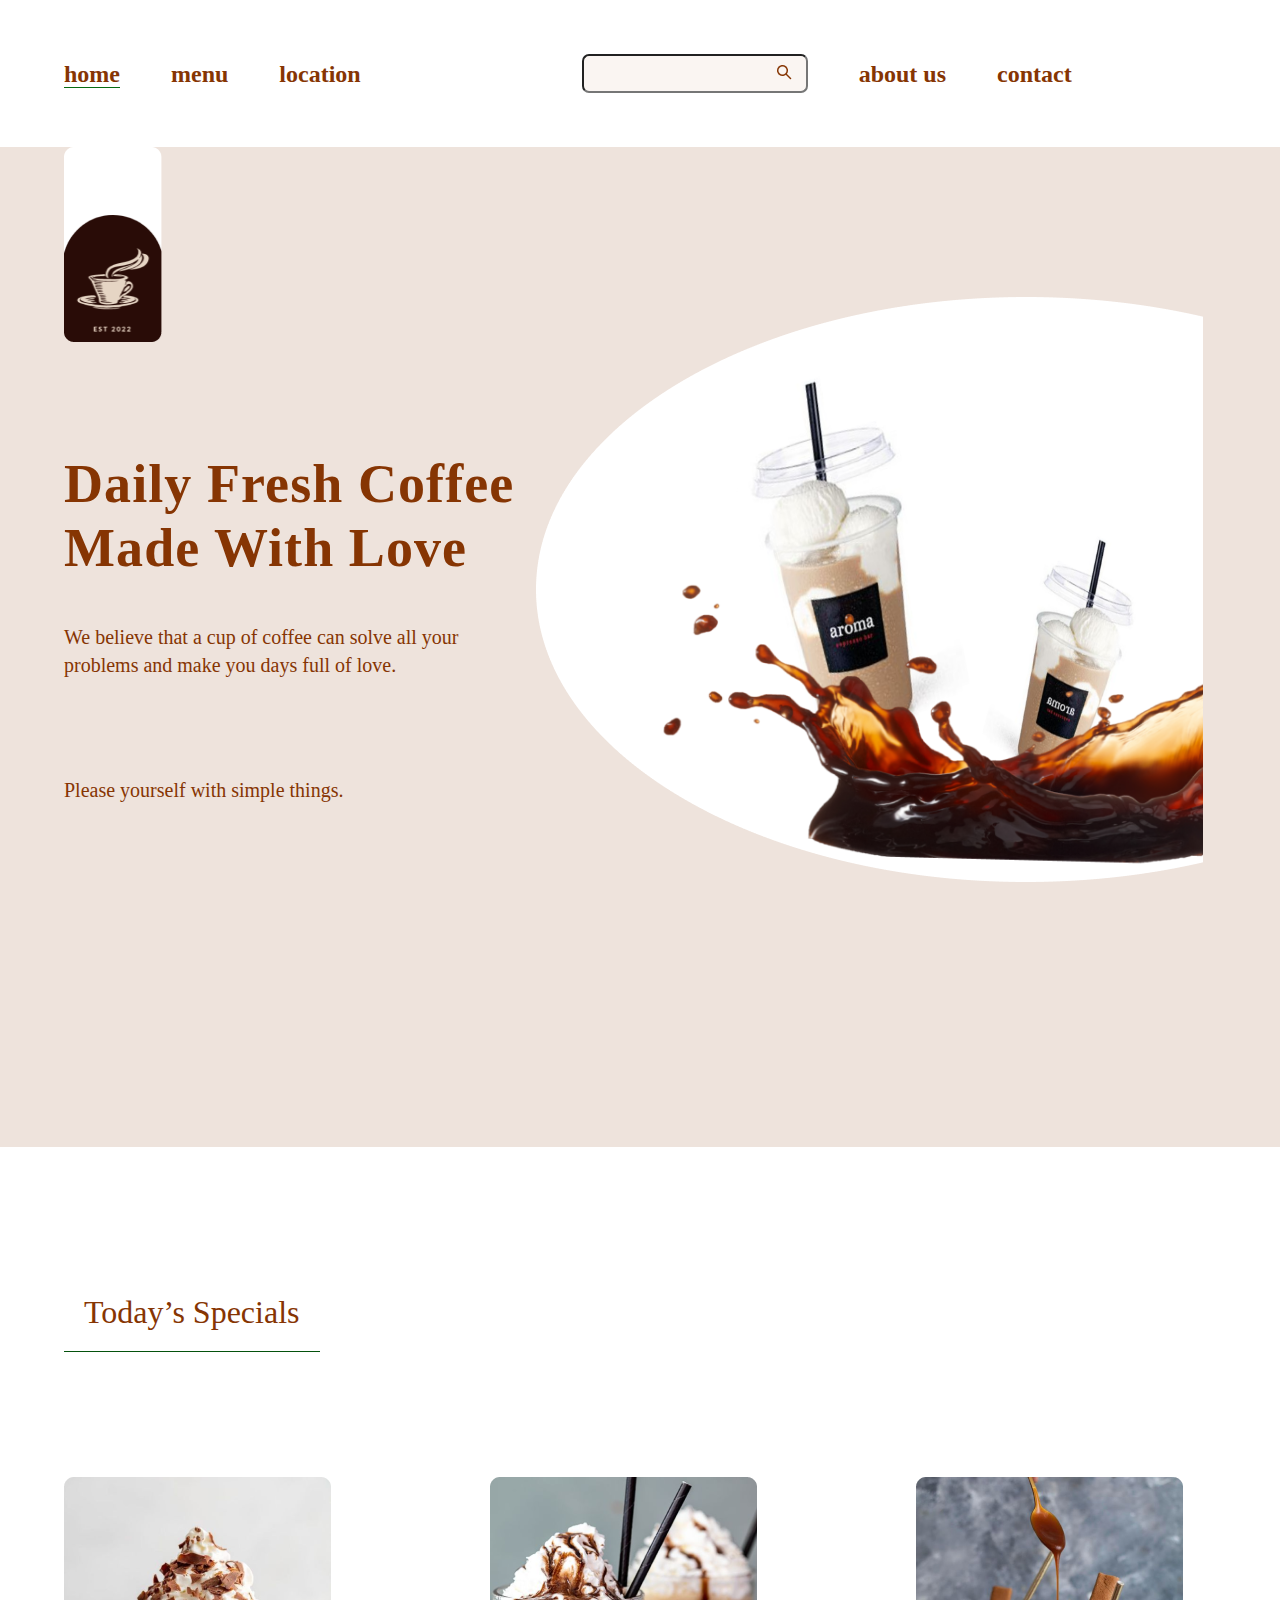
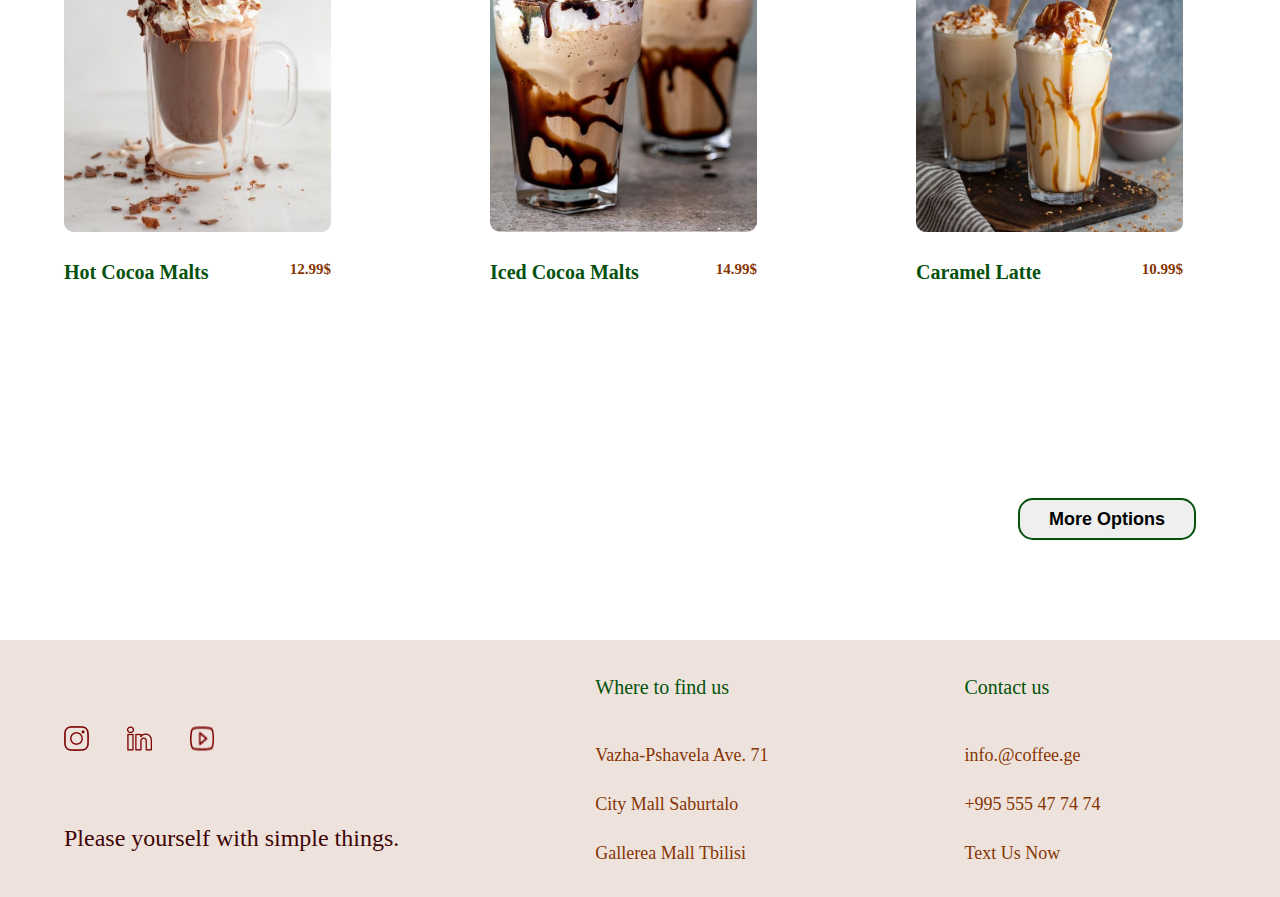
<file: index.html>
<!DOCTYPE html>
<html lang="en">

<head>
    <meta charset="UTF-8">
    <meta http-equiv="X-UA-Compatible" content="IE=edge">
    <meta name="viewport" content="width=device-width, initial-scale=1.0">
    <link rel="stylesheet" href="./static/css/reset.css">
    <link rel="stylesheet" href="./static/css/style.css">
    <title>Home Page</title>
</head>

<body>
    <header>
        <div class="container">
            <nav>
                <ul>
                    <li><a class="header-border-bottom" href="index.html">home</a></li>
                    <li><a href="./static/pages/menu.html">menu</a></li>
                    <li><a href="./static/pages/location.html">location</a></li>
                    <li>
                        <form>
                            <input type="text">
                            <button>
                                <img src="./static/img/icons/header-icon.png" alt="shear icon">
                            </button>
                        </form>
                    </li>
                    <li><a href="./static/pages/about.html">about us</a></li>
                    <li><a href="./static/pages/contact.html">contact</a></li>
                </ul>
            </nav>
        </div>
    </header>

    <main>

        <section>
            <div class="main-page-main-div">
                <div class="container container-forMain">
                    <div class="mainpage-maindiv-firstdiv">
                        <div class="main-logo-div">
                            <img src="./static/img/icons/LOGO.png" alt="main logo">
                            <h1>Daily Fresh Coffee Made With Love</h1>
                        </div>
                        <div class="main-text-div">
                            <p>We believe that a cup of coffee can solve all your problems and make you days full of
                                love.</p>
                            <p>Please yourself with simple things.</p>
                        </div>
                    </div>
                    <div class="mainpage-maindiv-seconddiv">
                        <div class="mainPage-mainphoto">
                            <img class="main-img-1" src="./static/img/MainPage/bigcoffebottle.png" alt="coffee bottle">
                            <img class="main-img-2" src="./static/img/MainPage/smallcoffebottle.png" alt="coffee bottle">
                        </div>
                        <div class="absolutediv-formain">
                            <img class="overflow-img" src="./static/img/MainPage/coffee.png" alt="coffee">
                        </div>
                    </div>
                </div>
            </div>

            <div class="container">
                <div class="main-cards-title">
                    <h2>Today’s Specials</h2>
                </div>

                <div class="main-cards-wrapper">
                    <div class="main-card-wrapper">
                        <img src="./static/img/MainPage/main-card-img-1.png" alt="coffee">
                            <div>
                                <h2>Hot Cocoa Malts</h2>
                                <h3>12.99$</h3>
                            </div>
                    </div>

                    <div class="main-card-wrapper">
                        <img class="nika" src="./static/img/MainPage/main-card-img-2.png" alt="coffee">
                            <div>
                                <h2>Iced Cocoa Malts</h2>
                                <h3>14.99$</h3>
                            </div>
                    </div>

                    <div class="main-card-wrapper">
                        <img class="nika" src="./static/img/MainPage/main-card-img-3.png" alt="coffee">
                            <div>
                                <h2>Caramel Latte</h2>
                                <h3>10.99$</h3>
                            </div>
                    </div>
                </div> 
                <div class="main-button">
                    <button>More Options</button>
                </div>
            </div>
        </section>

    </main>

    <footer>
        <div class="container">
            <div class="footer-wrapper">
                <div class="footer-first-div">
                    <div>
                        <img src="./static/img/icons/instagram.png" alt="instagram icon">
                        <img src="./static/img/icons/linkedin.png" alt="linkedin icon">
                        <img src="./static/img/icons/youtube.png" alt="youtube icon">
                    </div>
                    <div>
                        <h3 class="footer-first-div-text">Please yourself with simple things.</h3>
                    </div>
                </div>
                <div class="footer-second-div">
                    <h3>Where to find us</h3>
                    <ul>
                        <li><a href="#">Vazha-Pshavela Ave. 71</a></li>
                        <li><a href="#">City Mall Saburtalo</a></li>
                        <li><a href="#">Gallerea Mall Tbilisi</a></li>
                    </ul>
                </div>
                <div class="footer-second-div">
                    <h3>Contact us</h3>
                    <ul>
                        <li><a href="#">info.@coffee.ge</a></li>
                        <li><a href="#">+995 555 47 74 74 </a></li>
                        <li><a href="#">Text Us Now</a></li>
                    </ul>
                </div>
            </div>
        </div>
    </footer>

</body>

</html>
</file>
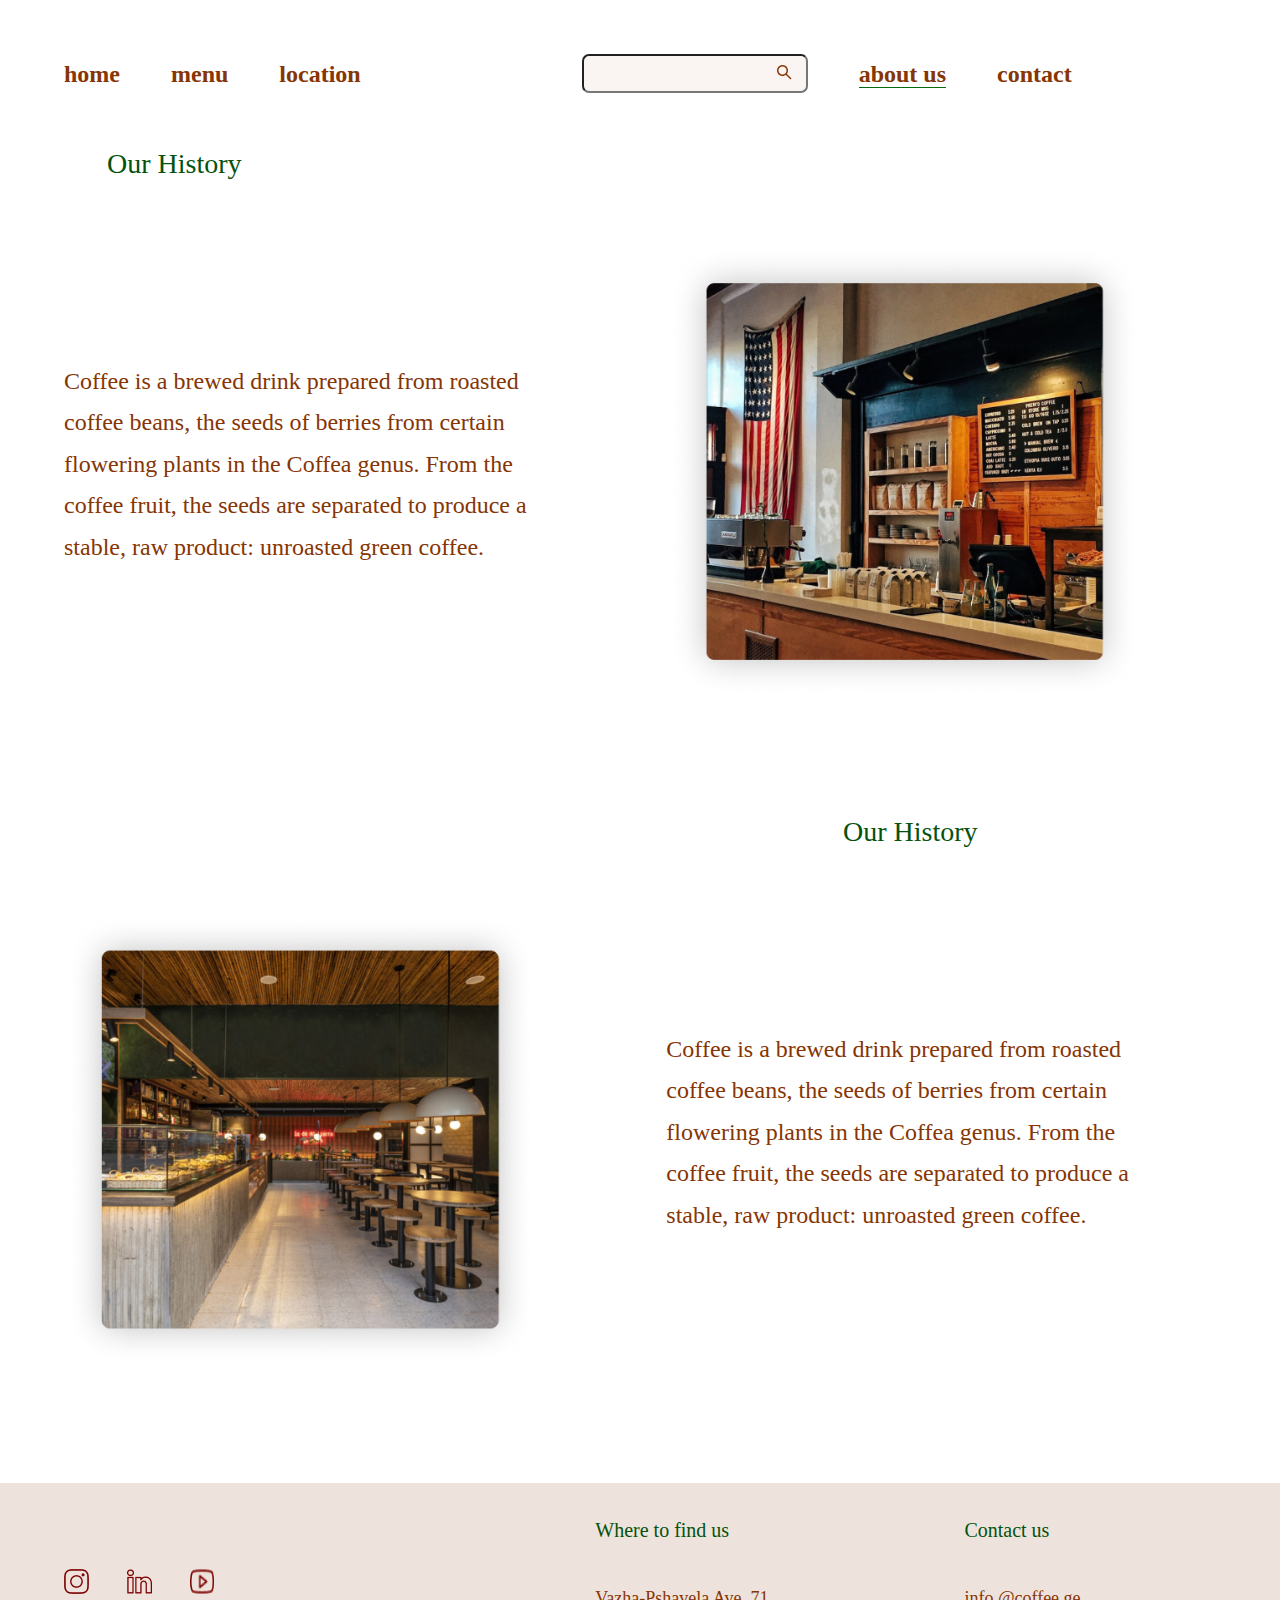
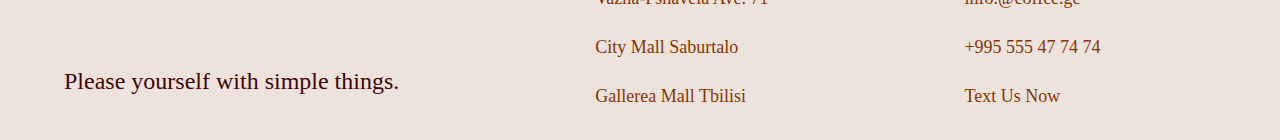
<file: static/pages/about.html>
<!DOCTYPE html>
<html lang="en">

<head>
    <meta charset="UTF-8">
    <meta http-equiv="X-UA-Compatible" content="IE=edge">
    <meta name="viewport" content="width=device-width, initial-scale=1.0">
    <link rel="stylesheet" href="../css/reset.css">
    <link rel="stylesheet" href="../css/style.css">
    <title>About Page</title>
</head>

<body>
    <header>
        <div class="container">
            <nav>
                <ul>
                    <li><a href="../../index.html">home</a></li>
                    <li><a href="../pages/menu.html">menu</a></li>
                    <li><a href="../pages/location.html">location</a></li>
                    <li>
                        <form>
                            <input type="text">
                            <button>
                                <img src="../img/icons/header-icon.png" alt="shear icon">
                            </button>
                        </form>
                    </li>
                    <li><a class="header-border-bottom"  href="../pages/about.html">about us</a></li>
                    <li><a href="../pages/contact.html">contact</a></li>
                </ul>
            </nav>
        </div>
    </header>

    <main>

        <section>
            <div class="container">
                <h2 class="about-title1">Our History</h2>
                <div class="about-wrapper1">
                    <div class="about-content">
                        <div class="about-text">
                            <p>Coffee is a brewed drink prepared from roasted coffee beans, the seeds of berries from certain flowering plants in the Coffea genus. From the coffee fruit, the seeds are separated to produce a stable, raw product: unroasted green coffee.</p>
                        </div>
                        <div class="about-img">
                            <img src="../img/about-img/aboutpage1.png" alt="cafe photo">
                        </div>
                    </div>
                </div> 
                
                <h2 class="about-title2">Our History</h2>
                <div class="about-wrapper1">
                    <div class="about-content">
                         <div class="about-img">
                            <img src="../img/about-img/aboutpage2.png" alt="cafe photo">
                        </div>
                        <div class="about-text">
                            <p>Coffee is a brewed drink prepared from roasted coffee beans, the seeds of berries from certain flowering plants in the Coffea genus. From the coffee fruit, the seeds are separated to produce a stable, raw product: unroasted green coffee.</p>
                        </div>
                       
                    </div>
                </div> 
            </div>

        </section>


    </main>

    <footer>
        <div class="container">
            <div class="footer-wrapper">
                <div class="footer-first-div">
                    <div>
                        <img src="../img/icons/instagram.png" alt="instagram icon">
                        <img src="../img/icons/linkedin.png" alt="linkedin icon">
                        <img src="../img/icons/youtube.png" alt="youtube icon">
                    </div>
                    <div>
                        <h3 class="footer-first-div-text">Please yourself with simple things.</h3>
                    </div>
                </div>
                <div class="footer-second-div">
                    <h3>Where to find us</h3>
                    <ul>
                        <li><a href="#">Vazha-Pshavela Ave. 71</a></li>
                        <li><a href="#">City Mall Saburtalo</a></li>
                        <li><a href="#">Gallerea Mall Tbilisi</a></li>
                    </ul>
                </div>
                <div class="footer-second-div">
                    <h3>Contact us</h3>
                    <ul>
                        <li><a href="#">info.@coffee.ge</a></li>
                        <li><a href="#">+995 555 47 74 74 </a></li>
                        <li><a href="#">Text Us Now</a></li>
                    </ul>
                </div>
            </div>
        </div>
    </footer>

</body>

</html>
</file>
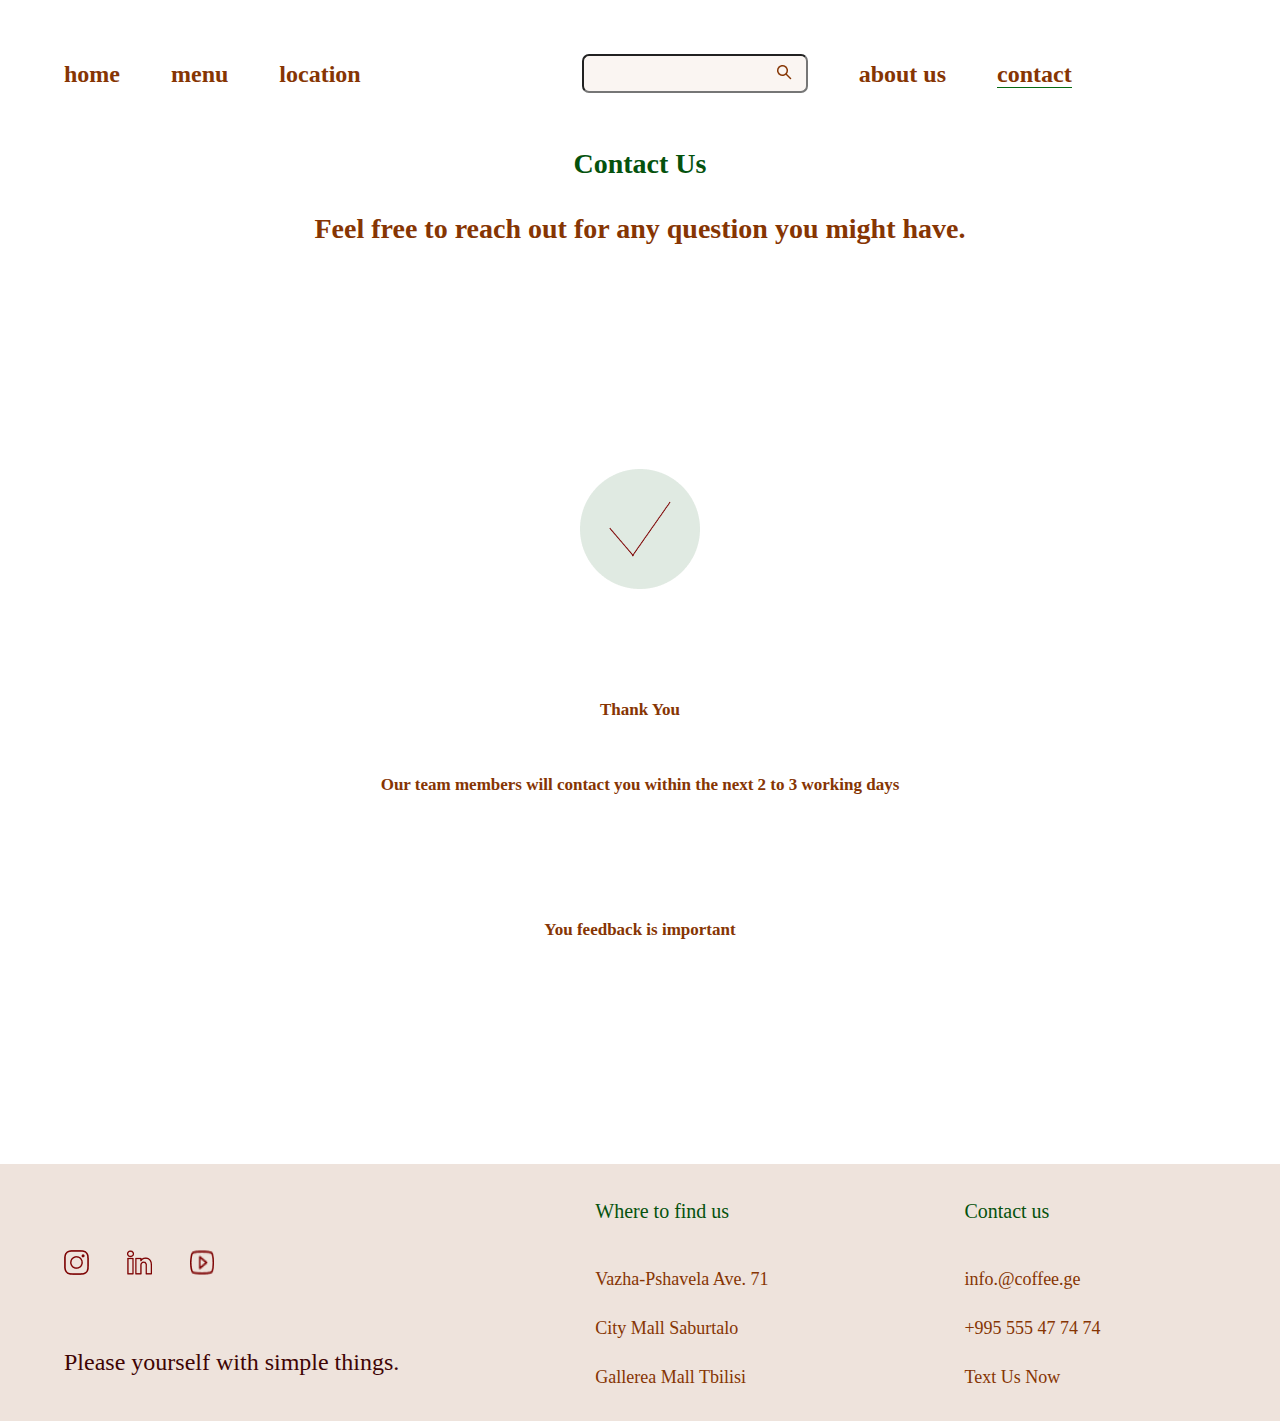
<file: static/pages/contact-2.html>
<!DOCTYPE html>
<html lang="en">

<head>
    <meta charset="UTF-8">
    <meta http-equiv="X-UA-Compatible" content="IE=edge">
    <meta name="viewport" content="width=device-width, initial-scale=1.0">
    <link rel="stylesheet" href="../css/reset.css">
    <link rel="stylesheet" href="../css/style.css">
    <title>Home Page</title>
</head>

<body>
    <header>
        <div class="container">
            <nav>
                <ul>
                    <li><a href="../../index.html">home</a></li>
                    <li><a href="../pages/menu.html">menu</a></li>
                    <li><a href="../pages/location.html">location</a></li>
                    <li>
                        <form>
                            <input type="text">
                            <button>
                                <img src="../img/icons/header-icon.png" alt="shear icon">
                            </button>
                        </form>
                    </li>
                    <li><a href="../pages/about.html">about us</a></li>
                    <li><a class="header-border-bottom" href="../pages/contact.html">contact</a></li>
                </ul>
            </nav>
        </div>
    </header>
<main>

    <section class="container ">
      
            <div class="Secondary-title">
                <h1>Contact Us</h1>
                <p>Feel free to reach out for any question you might have.</p>
            </div>

            <div class="contact-2-content-wrapper">
                <div class="correct-icon-div">
                    <img src="./../img/icons/right-icon.png" alt="correct icon">
                </div>
                <div class="contact-2-texts">
                    <h2>Thank You</h2>
                    <p>Our team members will contact you within the next 2 to 3 working days</p>
                    <h3>You feedback is important</h3>        
                </div>
            </div>
    </section>

    </main>

    <footer>
        <div class="container">
            <div class="footer-wrapper">
                <div class="footer-first-div">
                    <div>
                        <img src="../img/icons/instagram.png" alt="instagram icon">
                        <img src="../img/icons/linkedin.png" alt="linkedin icon">
                        <img src="../img/icons/youtube.png" alt="youtube icon">
                    </div>
                    <div>
                        <h3 class="footer-first-div-text">Please yourself with simple things.</h3>
                    </div>
                </div>
                <div class="footer-second-div">
                    <h3>Where to find us</h3>
                    <ul>
                        <li><a href="#">Vazha-Pshavela Ave. 71</a></li>
                        <li><a href="#">City Mall Saburtalo</a></li>
                        <li><a href="#">Gallerea Mall Tbilisi</a></li>
                    </ul>
                </div>
                <div class="footer-second-div">
                    <h3>Contact us</h3>
                    <ul>
                        <li><a href="#">info.@coffee.ge</a></li>
                        <li><a href="#">+995 555 47 74 74 </a></li>
                        <li><a href="#">Text Us Now</a></li>
                    </ul>
                </div>
            </div>
        </div>
    </footer>

</body>

</html>
</file>
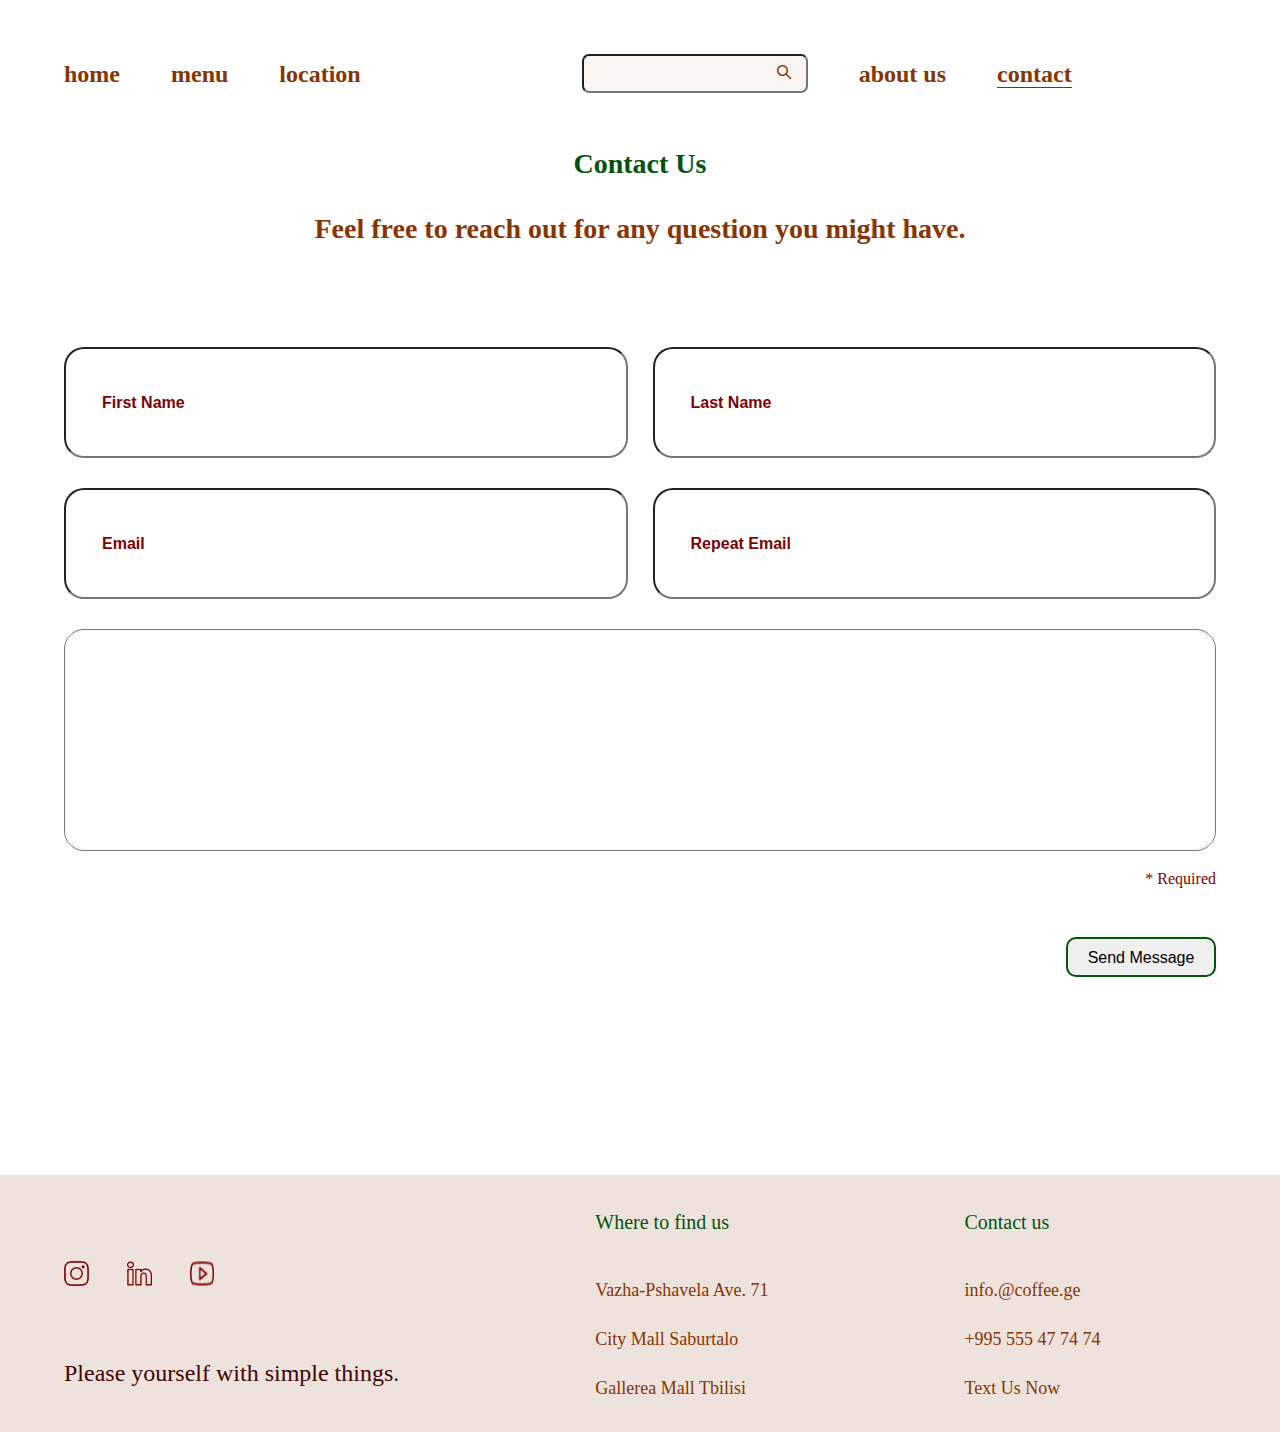
<file: static/pages/contact.html>
<!DOCTYPE html>
<html lang="en">

<head>
    <meta charset="UTF-8">
    <meta http-equiv="X-UA-Compatible" content="IE=edge">
    <meta name="viewport" content="width=device-width, initial-scale=1.0">
    <link rel="stylesheet" href="../css/reset.css">
    <link rel="stylesheet" href="../css/style.css">
    <title>Contact Page</title>
</head>

<body>
    <header>
        <div class="container">
            <nav>
                <ul>
                    <li><a href="../../index.html">home</a></li>
                    <li><a href="../pages/menu.html">menu</a></li>
                    <li><a href="../pages/location.html">location</a></li>
                    <li>
                        <form>
                            <input type="text">
                            <button>
                                <img src="../img/icons/header-icon.png" alt="shear icon">
                            </button>
                        </form>
                    </li>
                    <li><a href="../pages/about.html">about us</a></li>
                    <li><a class="header-border-bottom" href="../pages/contact.html">contact</a></li>
                </ul>
            </nav>
        </div>
    </header>

    <main>

        <section class="container">
            <div class="Secondary-title">
                <h1>Contact Us</h1>
                <p>Feel free to reach out for any question you might have.</p>
            </div>
            <div class="main-contant-content">
                <form class="form-wrapper">
                    <input required type="text" placeholder="First Name">
                    <input required type="text" placeholder="Last Name">
                    <input required type="email" placeholder="Email">
                    <input required type="email" placeholder="Repeat Email">
                    <textarea required cols="30" rows="10" placeholder="Your Message">

                    </textarea>
                </form>
                    <div><p>* Required</p></div>
                    <div class="contact-last-div">
                        <button required type="submit" class="contact-submit-button"><a href="../pages/contact-2.html">Send Message</a></button>
                    </div>
            </div>
        </section>

    </main>

    <footer>
        <div class="container">
            <div class="footer-wrapper">
                <div class="footer-first-div">
                    <div>
                        <img src="../img/icons/instagram.png" alt="instagram icon">
                        <img src="../img/icons/linkedin.png" alt="linkedin icon">
                        <img src="../img/icons/youtube.png" alt="youtube icon">
                    </div>
                    <div>
                        <h3 class="footer-first-div-text">Please yourself with simple things.</h3>
                    </div>
                </div>
                <div class="footer-second-div">
                    <h3>Where to find us</h3>
                    <ul>
                        <li><a href="#">Vazha-Pshavela Ave. 71</a></li>
                        <li><a href="#">City Mall Saburtalo</a></li>
                        <li><a href="#">Gallerea Mall Tbilisi</a></li>
                    </ul>
                </div>
                <div class="footer-second-div">
                    <h3>Contact us</h3>
                    <ul>
                        <li><a href="#">info.@coffee.ge</a></li>
                        <li><a href="#">+995 555 47 74 74 </a></li>
                        <li><a href="#">Text Us Now</a></li>
                    </ul>
                </div>
            </div>
        </div>
    </footer>

</body>

</html>
</file>
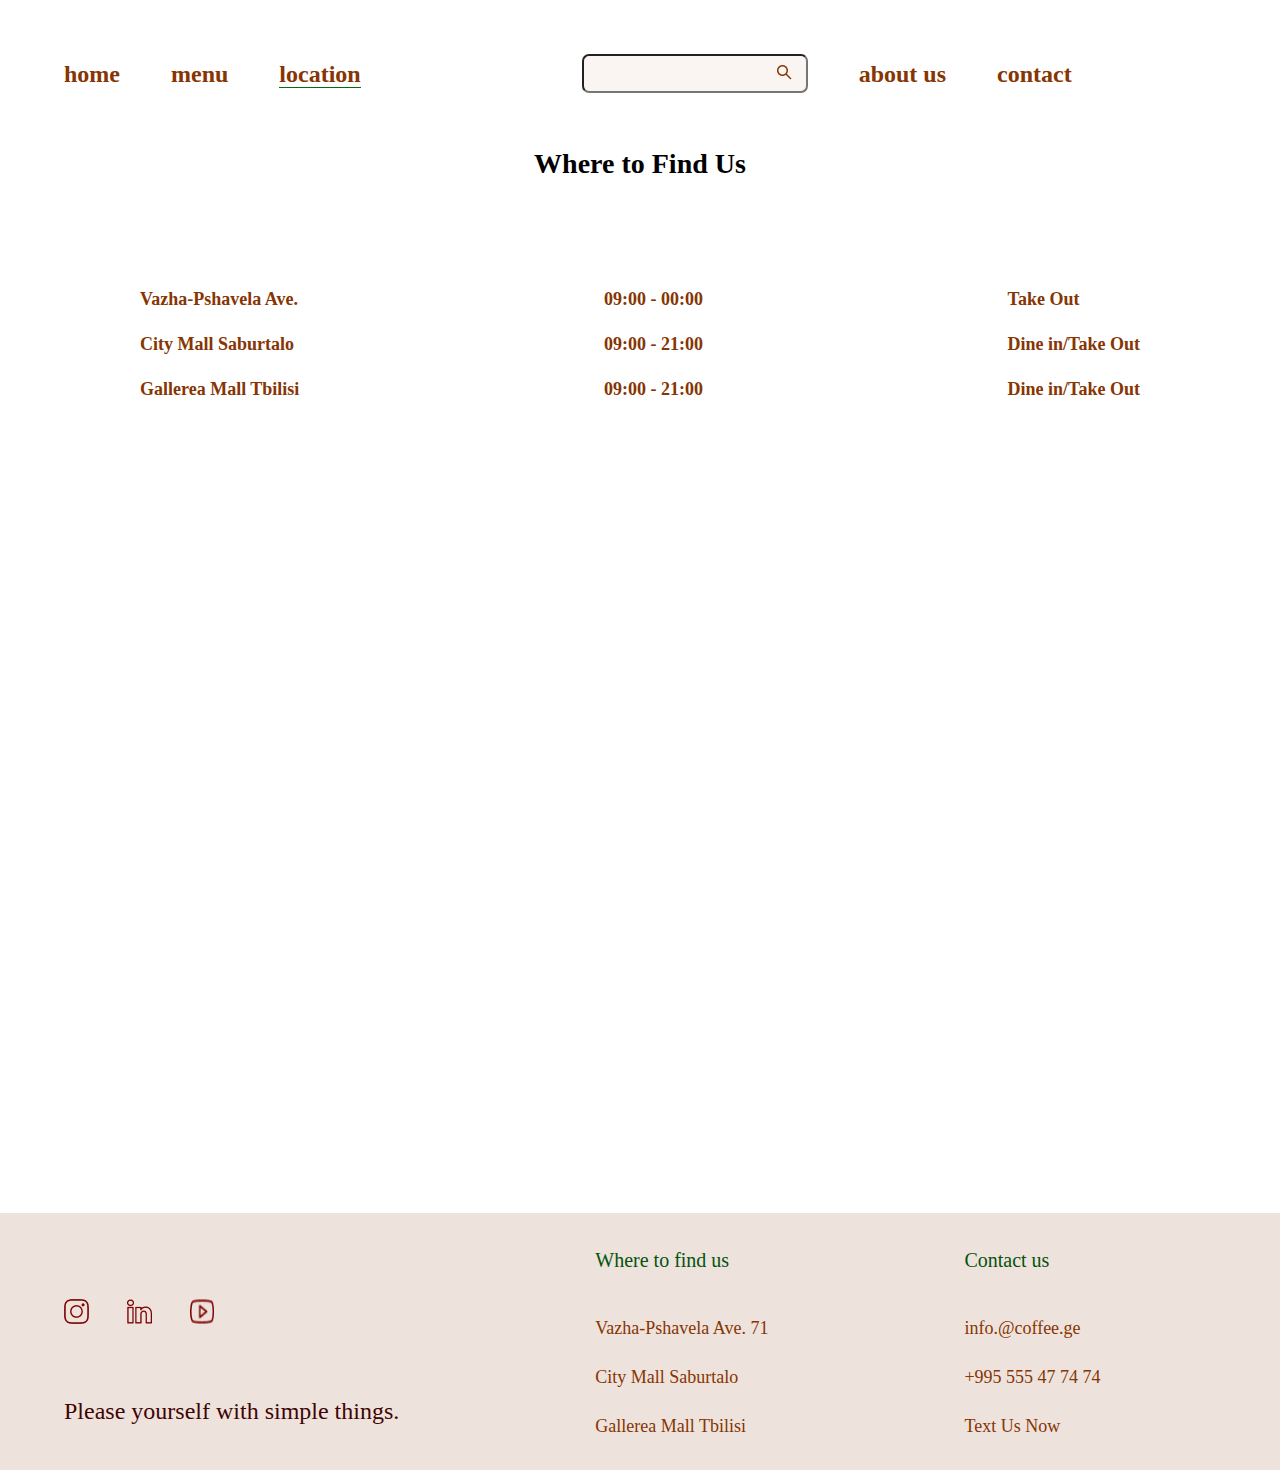
<file: static/pages/location.html>
<!DOCTYPE html>
<html lang="en">

<head>
    <meta charset="UTF-8">
    <meta http-equiv="X-UA-Compatible" content="IE=edge">
    <meta name="viewport" content="width=device-width, initial-scale=1.0">
    <link rel="stylesheet" href="../css/reset.css">
    <link rel="stylesheet" href="../css/style.css">
    <title>location Page</title>
</head>

<body>
    <header>
        <div class="container">
            <nav>
                <ul>
                    <li><a href="../../index.html">home</a></li>
                    <li><a href="../pages/menu.html">menu</a></li>
                    <li><a class="header-border-bottom" href="../pages/location.html">location</a></li>
                    <li>
                        <form>
                            <input type="text">
                            <button>
                                <img src="../img/icons/header-icon.png" alt="shear icon">
                            </button>
                        </form>
                    </li>
                    <li><a href="../pages/about.html">about us</a></li>
                    <li><a href="../pages/contact.html">contact</a></li>
                </ul>
            </nav>
        </div>
    </header>

<main>

    <section class="location-wrapper">
            <div>
                <h1 class="Secondary-title">Where to Find Us</h1>
            </div>
            <div class="location-address-li">
                <ul>
                    <li><a href="#">Vazha-Pshavela Ave.</a></li>
                    <li class="location-middle-li"><a href="#">City Mall Saburtalo</a></li>
                    <li><a href="#">Gallerea Mall Tbilisi</a></li>
                </ul>
                <ul>
                    <li><a href="#">09:00 - 00:00</a></li>
                    <li class="location-middle-li"><a href="#">09:00 - 21:00</a></li>
                    <li><a href="#">09:00 - 21:00</a></li>
                </ul>
                <ul>
                    <li><a href="#">Take Out</a></li>
                    <li class="location-middle-li"><a href="#">Dine in/Take Out</a></li>
                    <li><a href="#">Dine in/Take Out</a></li>
                </ul>
            </div>
            <div class="location-map-div">
                <iframe class="location-map" src="https://www.google.com/maps/embed?pb=!1m18!1m12!1m3!1d23823.070035153592!2d44.756844015625!3d41.723027200000004!2m3!1f0!2f0!3f0!3m2!1i1024!2i768!4f13.1!3m3!1m2!1s0x404472cdf8e6b329%3A0x316d4c4991b44fc3!2sBoris%20Paichadze%20National%20Stadium%20%2C%2CDinamo%20Arena%2C%2C!5e0!3m2!1sen!2sge!4v1677403736148!5m2!1sen!2sge" width="860.22px" height="441px" style="border:0;" allowfullscreen="" loading="lazy" referrerpolicy="no-referrer-when-downgrade"></iframe>
            </div>
    </section>

</main>

    <footer>
        <div class="container">
            <div class="footer-wrapper">
                <div class="footer-first-div">
                    <div>
                        <img src="../img/icons/instagram.png" alt="instagram icon">
                        <img src="../img/icons/linkedin.png" alt="linkedin icon">
                        <img src="../img/icons/youtube.png" alt="youtube icon">
                    </div>
                    <div>
                        <h3 class="footer-first-div-text">Please yourself with simple things.</h3>
                    </div>
                </div>
                <div class="footer-second-div">
                    <h3>Where to find us</h3>
                    <ul>
                        <li><a href="#">Vazha-Pshavela Ave. 71</a></li>
                        <li><a href="#">City Mall Saburtalo</a></li>
                        <li><a href="#">Gallerea Mall Tbilisi</a></li>
                    </ul>
                </div>
                <div class="footer-second-div">
                    <h3>Contact us</h3>
                    <ul>
                        <li><a href="#">info.@coffee.ge</a></li>
                        <li><a href="#">+995 555 47 74 74 </a></li>
                        <li><a href="#">Text Us Now</a></li>
                    </ul>
                </div>
            </div>
        </div>
    </footer>

</body>

</html>
</file>
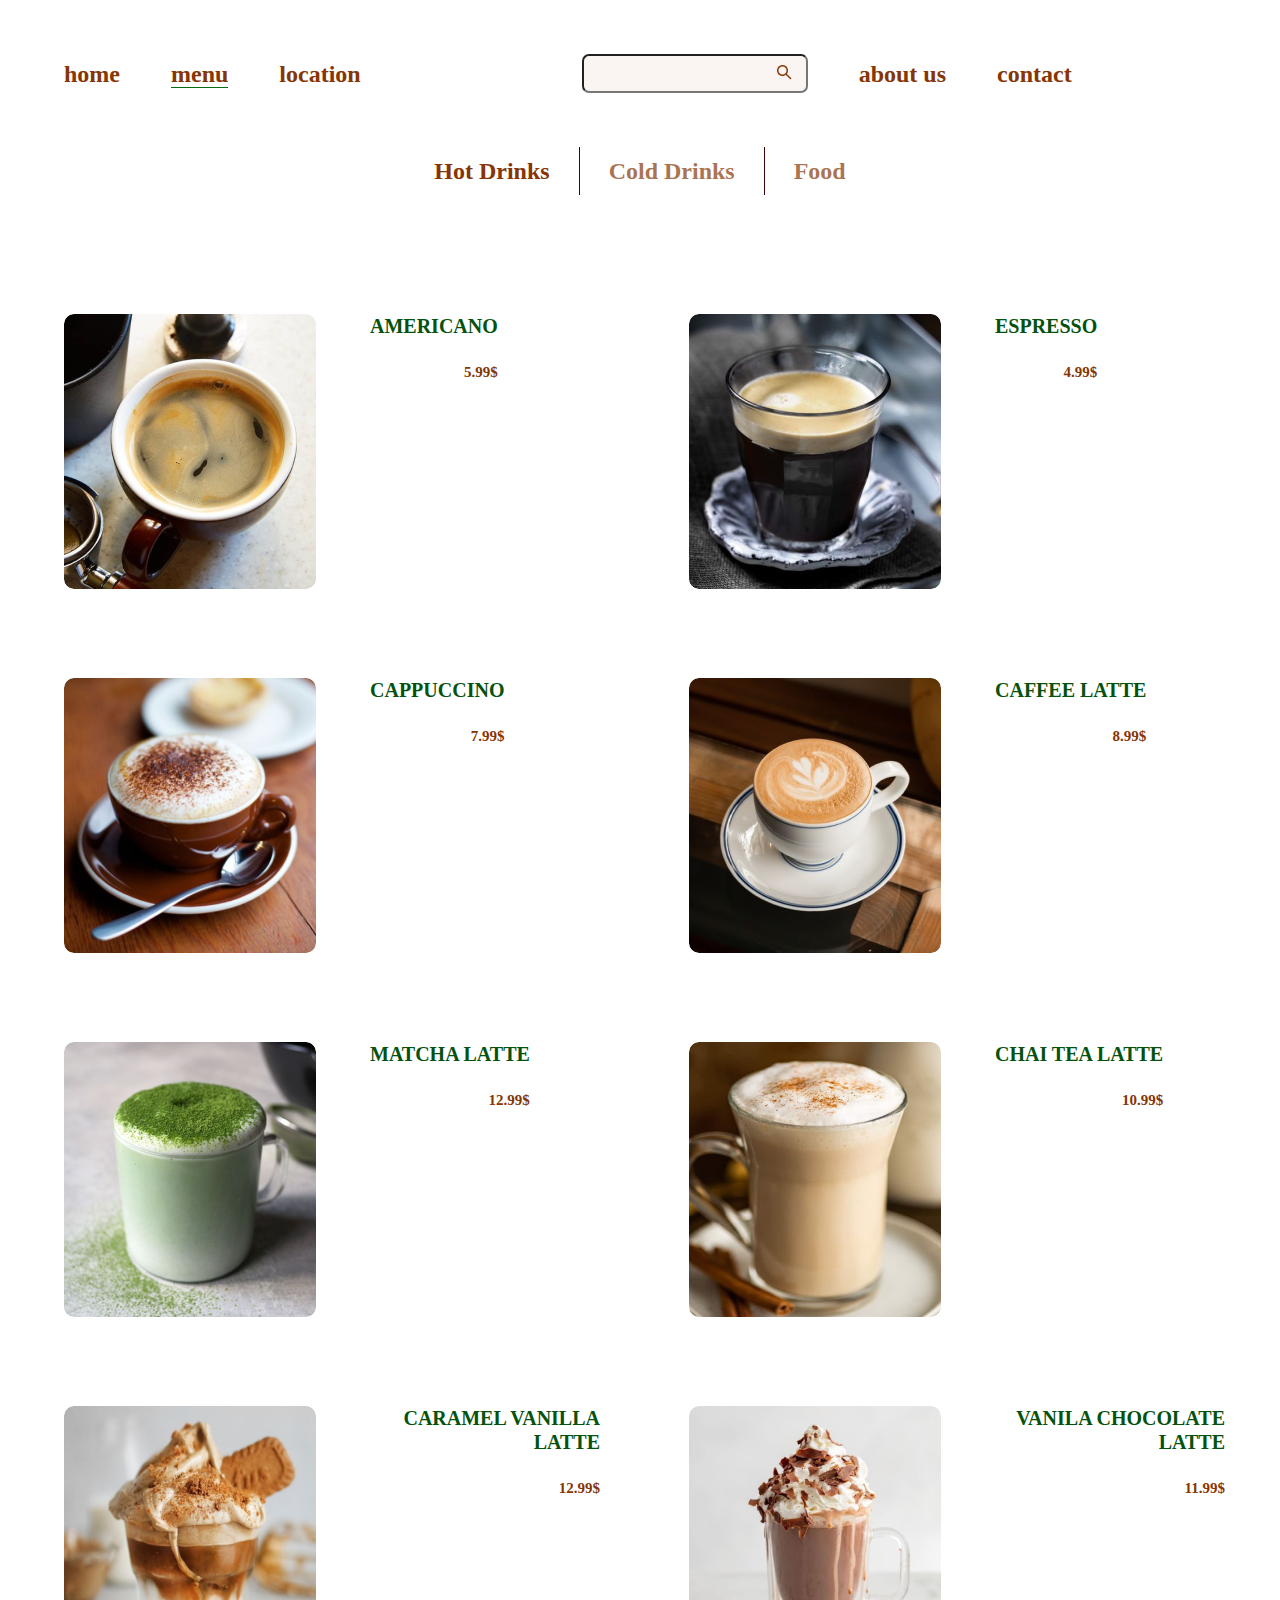
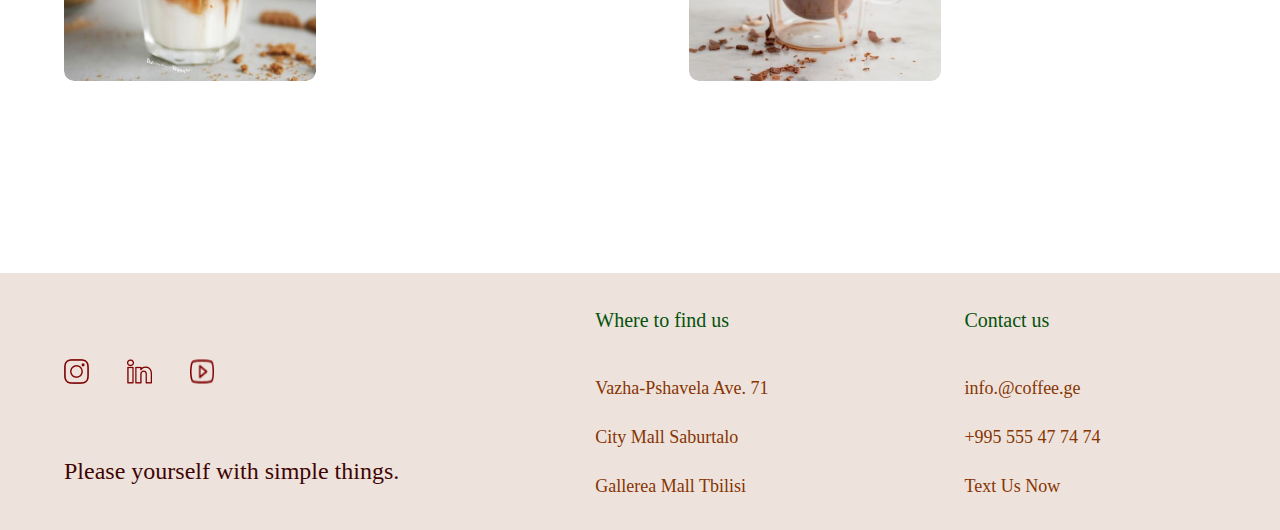
<file: static/pages/menu.html>
<!DOCTYPE html>
<html lang="en">

<head>
    <meta charset="UTF-8">
    <meta http-equiv="X-UA-Compatible" content="IE=edge">
    <meta name="viewport" content="width=device-width, initial-scale=1.0">
    <link rel="stylesheet" href="../css/reset.css">
    <link rel="stylesheet" href="../css/style.css">
    <title>Menu Page//hot-drinks</title>
</head>

<body>
    <header>
        <div class="container">
            <nav>
                <ul>
                    <li><a href="../../index.html">home</a></li>
                    <li><a class="header-border-bottom" href="../pages/menu.html">menu</a></li>
                    <li><a href="../pages/location.html">location</a></li>
                    <li>
                        <form>
                            <input type="text">
                            <button>
                                <img src="../img/icons/header-icon.png" alt="shear icon">
                            </button>
                        </form>
                    </li>
                    <li><a href="../pages/about.html">about us</a></li>
                    <li><a href="../pages/contact.html">contact</a></li>
                </ul>
            </nav>
        </div>
    </header>

    <main>

        <section>
            <div class="menu-wrapper">
                <div class="menu-nav">
                    <nav>
                        <ul>
                            <li><a class="menu-bar-colorchanger" href="../pages/menu-pages/hot-drinks.html">Hot
                                    Drinks</a></li>
                            <li class="menu-middle-li"><a class="normal-color"
                                    href="../pages/menu-pages/cold-drinks.html">Cold Drinks</a></li>
                            <li><a class="normal-color" href="../pages/menu-pages/foods.html">Food</a></li>
                        </ul>
                    </nav>
                </div>
                <div class="cards-wrapper">
                    <div class="hot-drink-cards-wrapper">
                        <div class="card">
                            <img src="./../img/menu-photos/cold-1.png" alt="coffee photo">
                            <div class="card-text">
                                <h2>AMERICANO</h2>
                                <p>5.99$</p>
                            </div>
                        </div>
                    </div>
                    <div class="hot-drink-cards-wrapper">
                        <div class="card">
                            <img src="./../img/menu-photos/cold-2.png" alt="coffee photo">
                            <div class="card-text">
                                <h2>ESPRESSO</h2>
                                <p>4.99$</p>
                            </div>
                        </div>
                    </div>
                    <div class="hot-drink-cards-wrapper">
                        <div class="card">
                            <img src="./../img/menu-photos/cold-3.png" alt="coffee photo">
                            <div class="card-text">
                                <h2>CAPPUCCINO</h2>
                                <p>7.99$</p>
                            </div>
                        </div>
                    </div>
                    <div class="hot-drink-cards-wrapper">
                        <div class="card">
                            <img src="./../img/menu-photos/cold-4.png" alt="coffee photo">
                            <div class="card-text">
                                <h2>CAFFEE LATTE</h2>
                                <p>8.99$</p>
                            </div>
                        </div>
                    </div>
                    <div class="hot-drink-cards-wrapper">
                        <div class="card">
                            <img src="./../img/menu-photos/cold-5.png" alt="coffee photo">
                            <div class="card-text">
                                <h2>MATCHA LATTE</h2>
                                <p>12.99$</p>
                            </div>
                        </div>
                    </div>
                    <div class="hot-drink-cards-wrapper">
                        <div class="card">
                            <img src="./../img/menu-photos/cold-6.png" alt="coffee photo">
                            <div class="card-text">
                                <h2>CHAI TEA LATTE</h2>
                                <p>10.99$</p>
                            </div>
                        </div>
                    </div>
                    <div class="hot-drink-cards-wrapper">
                        <div class="card">
                            <img src="./../img/menu-photos/cold-7.png" alt="coffee photo">
                            <div class="card-text">
                                <h2>CARAMEL VANILLA LATTE</h2>
                                <p>12.99$</p>
                            </div>
                        </div>
                    </div>
                    <div class="hot-drink-cards-wrapper">
                        <div class="card">
                            <img src="./../img/menu-photos/cold-8.png" alt="coffee photo">
                            <div class="card-text">
                                <h2>VANILA CHOCOLATE LATTE</h2>
                                <p>11.99$</p>
                            </div>
                        </div>
                    </div>
                </div>
            </div>
        </section>

    </main>

    <footer>
        <div class="container">
            <div class="footer-wrapper">
                <div class="footer-first-div">
                    <div>
                        <img src="../img/icons/instagram.png" alt="instagram icon">
                        <img src="../img/icons/linkedin.png" alt="linkedin icon">
                        <img src="../img/icons/youtube.png" alt="youtube icon">
                    </div>
                    <div>
                        <h3 class="footer-first-div-text">Please yourself with simple things.</h3>
                    </div>
                </div>
                <div class="footer-second-div">
                    <h3>Where to find us</h3>
                    <ul>
                        <li><a href="#">Vazha-Pshavela Ave. 71</a></li>
                        <li><a href="#">City Mall Saburtalo</a></li>
                        <li><a href="#">Gallerea Mall Tbilisi</a></li>
                    </ul>
                </div>
                <div class="footer-second-div">
                    <h3>Contact us</h3>
                    <ul>
                        <li><a href="#">info.@coffee.ge</a></li>
                        <li><a href="#">+995 555 47 74 74 </a></li>
                        <li><a href="#">Text Us Now</a></li>
                    </ul>
                </div>
            </div>
        </div>
    </footer>

</body>

</html>
</file>
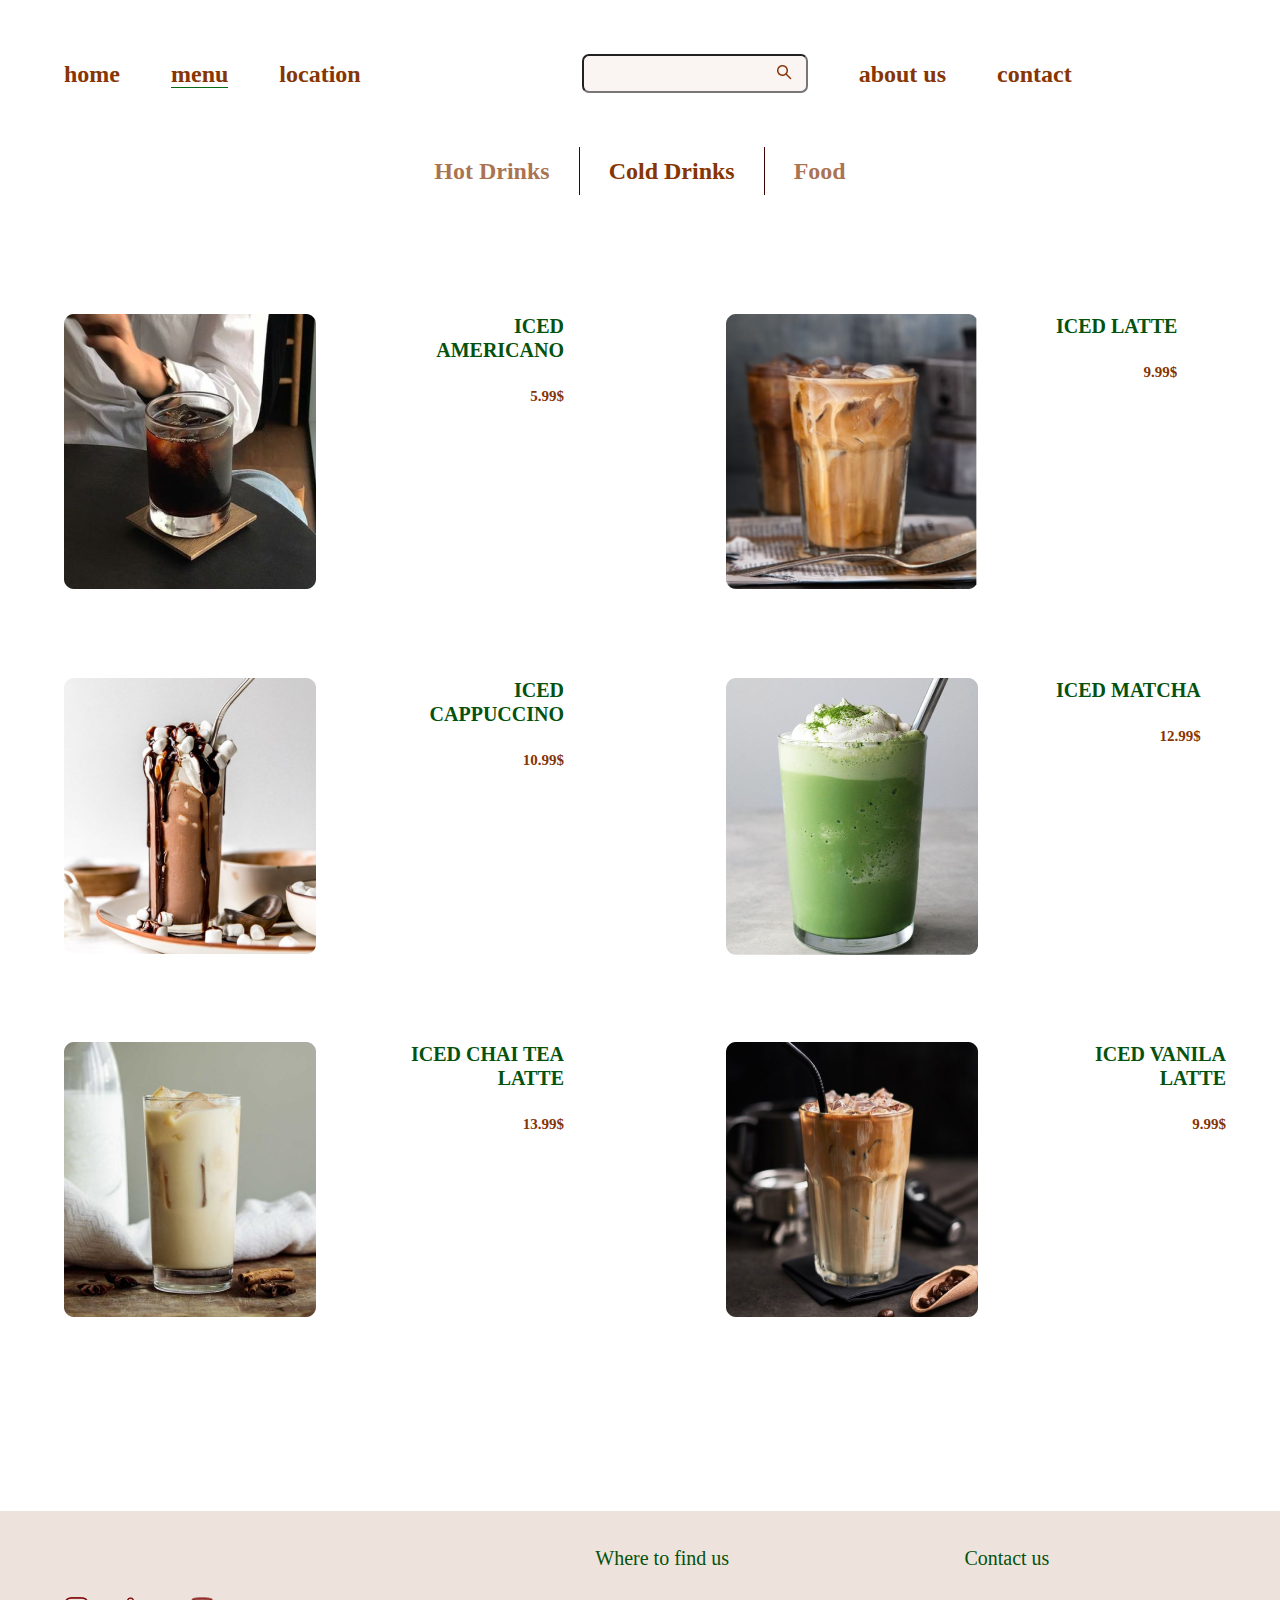
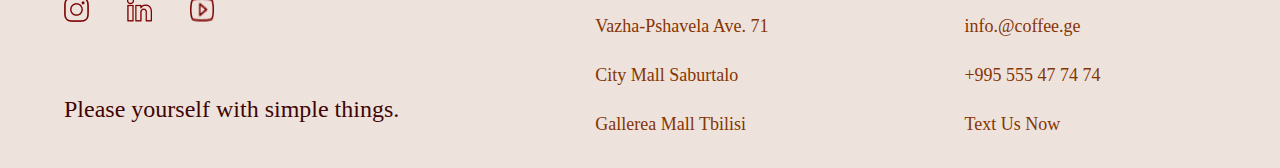
<file: static/pages/menu-pages/cold-drinks.html>
<!DOCTYPE html>
<html lang="en">

<head>
    <meta charset="UTF-8">
    <meta http-equiv="X-UA-Compatible" content="IE=edge">
    <meta name="viewport" content="width=device-width, initial-scale=1.0">
    <link rel="stylesheet" href="../../css/reset.css">
    <link rel="stylesheet" href="../../css/style.css">
    <title>Menu Page//cold-drinks</title>
</head>

<body>
    <header>
        <div class="container">
            <nav>
                <ul>
                    <li><a href="../../../index.html">home</a></li>
                    <li><a class="header-border-bottom" href="../../pages/menu.html">menu</a></li>
                    <li><a href="../../pages/location.html">location</a></li>
                    <li>
                        <form>
                            <input type="text">
                            <button>
                                <img src="../../img/icons/header-icon.png" alt="shear icon">
                            </button>
                        </form>
                    </li>
                    <li><a href="../../pages/about.html">about us</a></li>
                    <li><a href="../../pages/contact.html">contact</a></li>
                </ul>
            </nav>
        </div>
    </header>

    <main>

        <section>
            <div class="menu-wrapper">
                <div class="menu-nav">
                    <nav>
                        <ul>
                            <li><a class="normal-color" href="../../pages/menu.html">Hot Drinks</a></li>
                            <li class="menu-middle-li"><a class="menu-bar-colorchanger"
                                    href="../../pages/menu-pages/cold-drinks.html">Cold Drinks</a></li>
                            <li><a class="normal-color" href="../../pages/menu-pages/foods.html">Food</a></li>
                        </ul>
                    </nav>
                </div>
            </div>

            <div class="container hot-drinks-wrapper">
                <div class="cold-drink-cards-wrapper">
                    <div class="cold-card">
                        <img src="../../img/menu-photos/hot-1.png" alt="drink photo">
                        <div class="cold-card-text">
                            <h2>ICED AMERICANO</h2>
                            <p>5.99$</p>
                        </div>
                    </div>
                </div>

                <div class="cold-drink-cards-wrapper">
                    <div class="cold-card">
                        <img src="../../img/menu-photos/hot-2.png" alt="drink photo">
                        <div class="cold-card-text">
                            <h2>ICED LATTE</h2>
                            <p>9.99$</p>
                        </div>
                    </div>
                </div>

                <div class="cold-drink-cards-wrapper">
                    <div class="cold-card">
                        <img src="../../img/menu-photos/hot-3.png" alt="drink photo">
                        <div class="cold-card-text">
                            <h2>ICED CAPPUCCINO</h2>
                            <p>10.99$</p>
                        </div>
                    </div>
                </div>

                <div class="cold-drink-cards-wrapper">
                    <div class="cold-card">
                        <img src="../../img/menu-photos/hot-4.png" alt="drink photo">
                        <div class="cold-card-text">
                            <h2>ICED MATCHA</h2>
                            <p>12.99$</p>
                        </div>
                    </div>
                </div>

                <div class="cold-drink-cards-wrapper">
                    <div class="cold-card">
                        <img src="../../img/menu-photos/hot-5.png" alt="drink photo">
                        <div class="cold-card-text">
                            <h2>ICED CHAI TEA LATTE</h2>
                            <p>13.99$</p>
                        </div>
                    </div>
                </div>

                <div class="cold-drink-cards-wrapper">
                    <div class="cold-card">
                        <img src="../../img/menu-photos/hot-6.png" alt="drink photo">
                        <div class="cold-card-text">
                            <h2>ICED VANILA LATTE</h2>
                            <p>9.99$</p>
                        </div>
                    </div>
                </div>

            </div>
        </section>

    </main>

    <footer>
        <div class="container">
            <div class="footer-wrapper">
                <div class="footer-first-div">
                    <div>
                        <img src="../../img/icons/instagram.png" alt="instagram icon">
                        <img src="../../img/icons/linkedin.png" alt="linkedin icon">
                        <img src="../../img/icons/youtube.png" alt="youtube icon">
                    </div>
                    <div>
                        <h3 class="footer-first-div-text">Please yourself with simple things.</h3>
                    </div>
                </div>
                <div class="footer-second-div">
                    <h3>Where to find us</h3>
                    <ul>
                        <li><a href="#">Vazha-Pshavela Ave. 71</a></li>
                        <li><a href="#">City Mall Saburtalo</a></li>
                        <li><a href="#">Gallerea Mall Tbilisi</a></li>
                    </ul>
                </div>
                <div class="footer-second-div">
                    <h3>Contact us</h3>
                    <ul>
                        <li><a href="#">info.@coffee.ge</a></li>
                        <li><a href="#">+995 555 47 74 74 </a></li>
                        <li><a href="#">Text Us Now</a></li>
                    </ul>
                </div>
            </div>
        </div>
    </footer>

</body>

</html>
</file>
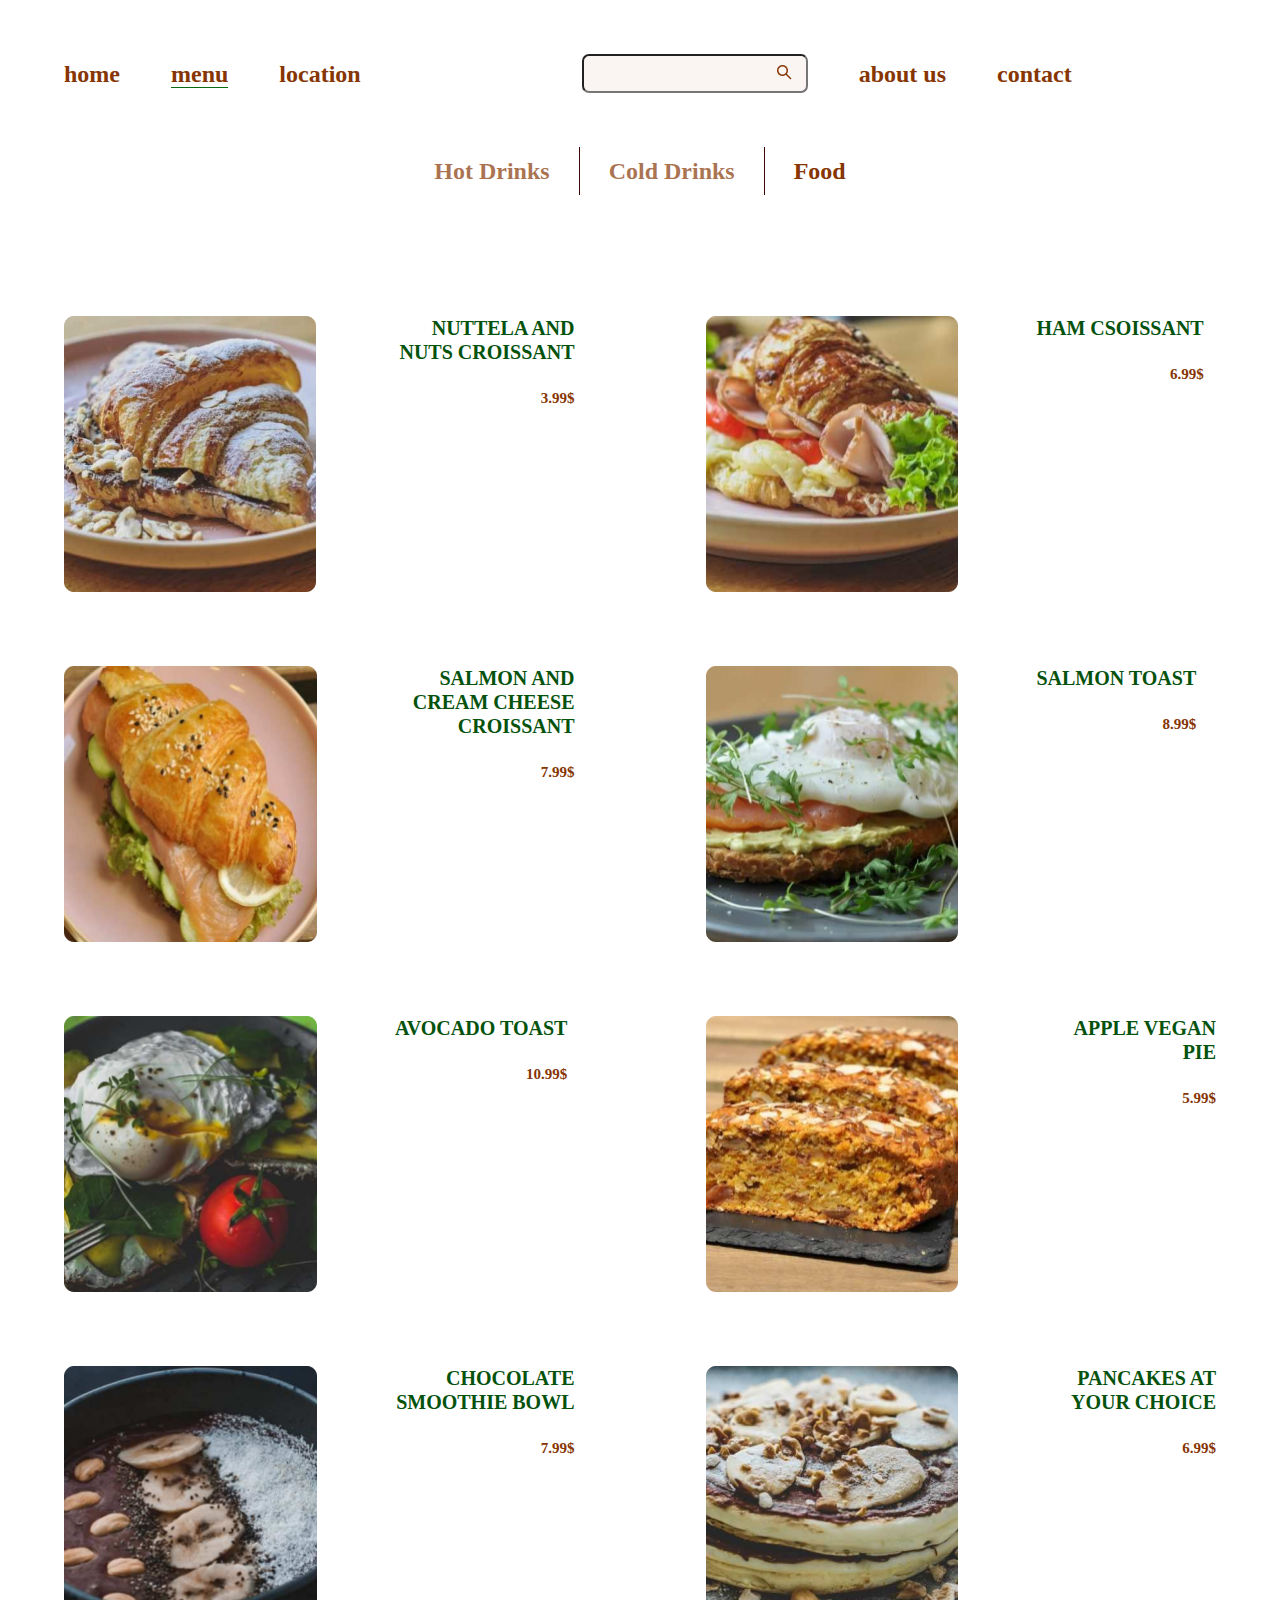
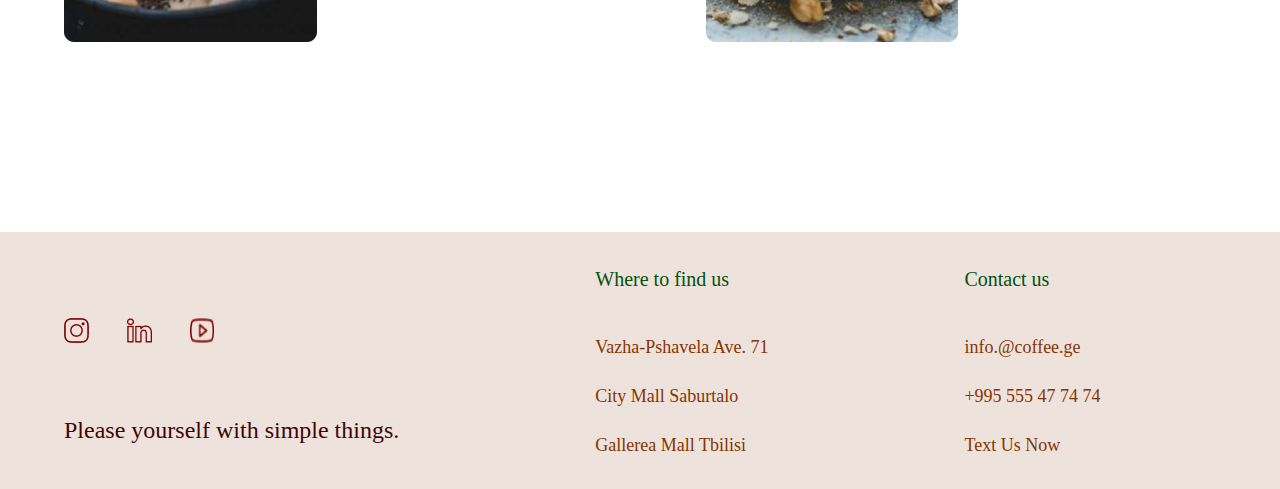
<file: static/pages/menu-pages/foods.html>
<!DOCTYPE html>
<html lang="en">

<head>
    <meta charset="UTF-8">
    <meta http-equiv="X-UA-Compatible" content="IE=edge">
    <meta name="viewport" content="width=device-width, initial-scale=1.0">
    <link rel="stylesheet" href="../../css/reset.css">
    <link rel="stylesheet" href="../../css/style.css">
    <title>Menu Page//foods</title>
</head>

<body>
    <header>
        <div class="container">
            <nav>
                <ul>
                    <li><a href="../../../index.html">home</a></li>
                    <li><a class="header-border-bottom" href="../../pages/menu.html">menu</a></li>
                    <li><a href="../../pages/location.html">location</a></li>
                    <li>
                        <form>
                            <input type="text">
                            <button>
                                <img src="../../img/icons/header-icon.png" alt="shear icon">
                            </button>
                        </form>
                    </li>
                    <li><a href="../../pages/about.html">about us</a></li>
                    <li><a href="../../pages/contact.html">contact</a></li>
                </ul>
            </nav>
        </div>
    </header>

    <main>

        <section>
            <div class="menu-wrapper">
                <div class="menu-nav">
                    <nav>
                        <ul>
                            <li><a class="normal-color" href="../../pages/menu.html">Hot Drinks</a></li>
                            <li class="menu-middle-li"><a class="normal-color"
                                    href="../../pages/menu-pages/cold-drinks.html">Cold Drinks</a></li>
                            <li><a class="menu-bar-colorchanger" href="../../pages/menu-pages/foods.html">Food</a></li>
                        </ul>
                    </nav>
                </div>
            </div>


            <div class="container food-content-wrapper">

                <div class="food-card">
                    <img src="./../../img/menu-photos/food-1.png" alt="food photo">
                    <div class="food-texts">
                        <h2>NUTTELA AND NUTS CROISSANT</h2>
                        <p>3.99$</p>
                    </div>
                </div>

                <div class="food-card">
                    <img src="./../../img/menu-photos/food-2.png" alt="food photo">
                    <div class="food-texts">
                        <h2>HAM CSOISSANT</h2>
                        <p>6.99$</p>
                    </div>
                </div>

                <div class="food-card">
                    <img src="./../../img/menu-photos/food-3.png" alt="food photo">
                    <div class="food-texts">
                        <h2>SALMON AND CREAM CHEESE  CROISSANT</h2>
                        <p>7.99$</p>
                    </div>
                </div>

                <div class="food-card">
                    <img src="./../../img/menu-photos/food-4.png" alt="food photo">
                    <div class="food-texts">
                        <h2>SALMON TOAST</h2>
                        <p>8.99$</p>
                    </div>
                </div>

                <div class="food-card">
                    <img src="./../../img/menu-photos/food-5.png" alt="food photo">
                    <div class="food-texts">
                        <h2>AVOCADO TOAST</h2>
                        <p>10.99$</p>
                    </div>
                </div>

                <div class="food-card">
                    <img src="./../../img/menu-photos/food-6.png" alt="food photo">
                    <div class="food-texts">
                        <h2>APPLE VEGAN PIE</h2>
                        <p>5.99$</p>
                    </div>
                </div>

                <div class="food-card">
                    <img src="./../../img/menu-photos/food-7.png" alt="food photo">
                    <div class="food-texts">
                        <h2>CHOCOLATE SMOOTHIE BOWL</h2>
                        <p>7.99$</p>
                    </div>
                </div>

                <div class="food-card">
                    <img src="./../../img/menu-photos/food-8.png" alt="food photo">
                    <div class="food-texts">
                        <h2>PANCAKES AT YOUR  CHOICE</h2>
                        <p>6.99$</p>
                    </div>
                </div>

            </div>

        </section>

    </main>

    <footer>
        <div class="container">
            <div class="footer-wrapper">
                <div class="footer-first-div">
                    <div>
                        <img src="../../img/icons/instagram.png" alt="instagram icon">
                        <img src="../../img/icons/linkedin.png" alt="linkedin icon">
                        <img src="../../img/icons/youtube.png" alt="youtube icon">
                    </div>
                    <div>
                        <h3 class="footer-first-div-text">Please yourself with simple things.</h3>
                    </div>
                </div>
                <div class="footer-second-div">
                    <h3>Where to find us</h3>
                    <ul>
                        <li><a href="#">Vazha-Pshavela Ave. 71</a></li>
                        <li><a href="#">City Mall Saburtalo</a></li>
                        <li><a href="#">Gallerea Mall Tbilisi</a></li>
                    </ul>
                </div>
                <div class="footer-second-div">
                    <h3>Contact us</h3>
                    <ul>
                        <li><a href="#">info.@coffee.ge</a></li>
                        <li><a href="#">+995 555 47 74 74 </a></li>
                        <li><a href="#">Text Us Now</a></li>
                    </ul>
                </div>
            </div>
        </div>
    </footer>

</body>

</html>
</file>
<file: static/css/style.css>
:root{
    --main-color:#863503;
    --input-color:rgba(125, 2, 2, 1);
    --footer-background-color: rgba(183, 138, 109, 0.24);
    --content-color: #05520D;
    --content-font-size: 20px;
    --content-font-lineheight: 24px;
    --content-secondary-font-size: 15px;
    --content-secondary-font-lineheight: 18px;
    --main-weight: 600;
}
.container{
    max-width: 1200px;
    width: 90%;
    margin: 0 auto;
}
.header-border-bottom{
    border-bottom: 1.5px solid #056B11;
}
.Secondary-title{
    text-align: center;
    font-size: 28px;
    line-height: 33px;
    font-weight: var(--main-weight)
}
/*main Page*/
.main-page-main-div{
    background-color: var(--footer-background-color);
    height: 1000px;
}
.mainpage-maindiv-firstdiv{
    width: 542px;
    height: 137px;
}
.main-logo-div img{
    width: 98.32px;
    height: 195px;
}
.main-logo-div h1{
    color: var(--main-color);
    font-weight: var(--main-weight);
    font-size: 54px;
    line-height: 64px;
    letter-spacing: 0.02em;
    margin-top: 107px;
    margin-bottom: 43px;
}
.main-text-div{
    display: flex;
    flex-direction: column;
    gap: 97px;
}
.main-text-div p{
    color: var(--main-color);
    font-weight: 400;
    font-size: var(--content-font-size);
    line-height: 28px;
}
.container-forMain{
    display: flex;
}
.mainPage-mainphoto{
    display: flex;
    margin-top: 150px;
    width: 680px;
    height: 585px;
    background-repeat: no-repeat;
    background-image: url(../img/MainPage/background.png);
}
.mainPage-mainphoto img{
    justify-content: end;
}
.main-img-1{
    margin-top: 30px;
    width: 260px;
    height: 440px;
    margin-left: 180px;
}
.main-img-2{
    margin-top: 196px;
    width: 187.17px;
    height: 316.74px;
}
.absolutediv-formain{
    position: relative;
}
.overflow-img{
    position: absolute;
    width: 553.18px;
    height: 353px;
    bottom: 11px;
    right: 13px;

}
.main-cards-title{
    display: inline-block;
    width: auto;
    padding: 20px;
    border-bottom: 1px solid var(--content-color);
    font-size: 32px;
    line-height: 38px;
    color: var(--main-color);
    margin-top: 126px;
    margin-bottom: 125px;
}
.main-card-wrapper{
    width: 267px;
    height: 355px;
    margin-bottom: 266px;
}
.main-card-wrapper div{
    display: flex;
    margin-top: 25px;
    justify-content: space-between;
}
.main-card-wrapper div h2{
    font-weight: var(--main-weight);
    font-size: var(--content-font-size);
    line-height: var(--content-font-lineheight);
    color: var(--content-color);
}
.main-card-wrapper div h3{
    font-weight: var(--main-weight);
    font-size: 15px;
    line-height: 18px;
    color: var(--main-color);
}
.main-cards-wrapper{
    display: flex;
    gap: 159px;
}
.main-card-wrapper img:hover{
    width: 299px;
    height: 397.55px;  
}
.main-button button{
    width: 178px;
    height: 42px;
    font-size: 18px;
    line-height: 21px;
    font-weight: var(--main-weight); 
    border: 2px solid #05520D;
    border-radius: 15px;
    background-color: none;
    margin-left: 954px;
    margin-bottom: 100px;
}
/*header*/
header nav{
    padding: 54px 0px;
}
header ul{
    display: flex;
    gap: 51px;
    align-items: center;
}

header li a{
    text-decoration: none;
    color: var(--main-color);
    font-size:24px;
    font-Weight: var(--main-weight);
}
header button{
    background-color: inherit;
    border: none;
}
li:nth-child(4){
    margin-left: 170px;
}
header form input{
    border-radius: 7px;
    padding: 10px 35px 10px 10px;
    background: #D29E7E1A;
}
header form{
    position: relative;
}
header form button{
    position: absolute;
    right: 10px;
    top: 50%;
    transform:translateY(-50%);
    cursor: pointer;
}

/*footer*/
footer{
    background-color: var(--footer-background-color);
    padding: 36px 0px 33px 0px;
}
.footer-wrapper{
    display: flex;
    gap: 121px;
}
.footer-first-div img{
    Width: 24.76px;
    Height: 24.76px;
    margin-right: 34px;
    margin-top: 50px;
}
.footer-first-div-text{
    font-weight: 400;
    font-size: 24px;
    line-height: 28px;
    color: #400404;
    margin-top: 70px;
}
.footer-second-div ul li a{
    text-decoration: none;
    color: var(--main-color);
    font-Weight:400;
    font-size: 18px;
    line-height: 21.2px;
}
.footer-second-div{
    margin-left: 75px;
}
.footer-second-div ul{
    display: grid;
    grid-gap: 28px;
}
.footer-second-div h3{
    color: var(--content-color);
    font-size: 20px;
    line-height: 23.55px;
    margin-bottom: 45px;
}

/*about*/
.about-content{
    display: flex;
    align-items:center;
    gap: 129px;
}
.about-title1{
    color: var(--content-color);
    font-size: 28px;
    line-height: 33px;
    margin-bottom: 65px;
    margin-left: 43px;
}
.about-text{
    width: 475px;
    height: 222px;
    font-weight: 400;
    font-size: 24px;
    color: var(--main-color);
    line-height: 173.27%;
}
.about-wrapper1{
    margin-bottom: 117px;
}
.about-img,
.about-img img{
    width: 473.33px;
    height: 453px;
}

.about-title2{
    color: var(--content-color);
    font-size: 28px;
    line-height: 33px;
    margin-bottom: 65px;
    margin-left: 779px;
}

/*location*/

.location-wrapper{
    max-width: 1000px;
    width: 90%;
    margin: 0 auto;
}

.location-address-li{
    display: flex;
    justify-content: space-between;
    margin-top: 109px;
    margin-bottom: 168px;
}
.location-middle-li{
    margin-top: 24px;
    margin-bottom: 24px;
}
.location-address-li li a{
    text-decoration: none;
    color: black;
    font-size: 18px;
    line-height: 21px;  
    font-weight: var(--main-weight);
    color: var(--main-color);
}
.location-map-div{
    width: 860.22px;
    height: 441px;
    margin: 0 auto;
    margin-bottom: 204px;
}

.location-map:hover{
    width: 897px;
    height: 459.85px;
    margin: 0 auto;
    margin-bottom: 204px;
    transition: 2s;
}
.location-map{
    border-radius: 15.0916px;
}
.Secondary-title h1{
    color: var(--content-color);
}
/*contact*/
.Secondary-title p{
    color: var(--main-color);
    margin-top: 32px;
    margin-bottom: 102px;
}
.form-wrapper{
    display: grid;
    grid-template-columns: repeat(2, 1fr);
    grid-template-rows: 1fr 1fr 2fr;
    grid-gap: 30px 25px;
}
.form-wrapper input::placeholder,
.form-wrapper textarea::placeholder{ 
    color: var(--input-color);
}
.form-wrapper input,
.form-wrapper textarea{ 
    padding: 0px 36px;
    border-radius: 20px;
    font-weight: var(--main-weight);
    font-size: 16px;
    line-height: 19px;
}
.form-wrapper textarea{
    padding-top: 30px;
    grid-column: 1/3;
    resize: none;
}
.main-contant-content div p{
    color: var(--input-color);
    margin-top: 20px;
    margin-bottom: 50px;
    text-align: end;
}
.contact-last-div{
    display: flex;
    justify-content: end;
    margin-bottom: 198px;
}
.contact-submit-button{
    border-radius: 10px;
    font-weight: 500;
    font-size: 16px;
    line-height: 19px;
    width: 150px;
    height: 40px;
    border: 2px solid var(--content-color);
}
.contact-submit-button a{
    text-decoration: none;
    color: black;
}
/*contact-2*/
.contact-2-content-wrapper{
    display: flex;
    flex-direction: column;
    align-items: center;
}
.contact-2-texts{
    text-align: center;
    color: var(--main-color);
    font-size: 17px;
    line-height: 20px;
    font-weight: var(--main-weight);
    margin-bottom: 224px;
}
.correct-icon-div{
    margin-top: 122px;
    margin-bottom: 108px;
}
.contact-2-texts p{
    margin-top: 55px;
    margin-bottom: 125px;
}

/*menu*/
.cards-wrapper{
    display: grid;
    grid-template-columns: repeat(2, 536px);
    grid-gap: 89px;
    max-width: 1200px;
    width: 90%;
    margin: 0 auto;
    margin-top: 119px;
    margin-bottom: 192px;
}

.menu-nav nav ul{
    display: flex;
    justify-content: center;
}
.menu-nav ul li a{
    text-decoration: none;
    font-size: 24px;
    line-height: 28px;
    font-weight: var(--main-weight);
}
.normal-color{
    color:rgba(134, 53, 3, 0.7);
}   
                       
.menu-bar-colorchanger{
    color:rgba(134, 53, 3, 1);
}
.menu-nav ul li{
    padding: 10px 29px;
}
.menu-middle-li{
    border-right: 1px solid #400404;
    border-left: 1px solid #400404;
}
.card{
    display: flex;
}
.card img{
    border-radius: 10px;
}
.card-text h2,
.card-text p{
    text-align: end;
    margin-bottom: 25px;
    margin-left: 54px;
}
.card-text h2{
    color: var(--content-color);
    font-size: var(--content-font-size);
    font-weight: var(--main-weight);
    line-height: var(--content-font-lineheight);
}
.card-text p{
    color: var(--main-color);
    font-size: var(--content-secondary-font-size);
    font-weight: var(--main-weight);
    line-height: var(--content-secondary-font-lineheight)
}
/*colddrinks*/
.hot-drinks-wrapper{
    display: grid;
    grid-template-columns: repeat(2, 500px);
    grid-template-rows: repeat(3, 1fr);
    grid-gap: 87px;
    column-gap: 162px;
    margin-top: 119px;
    margin-bottom: 192px;
}
.cold-card{
    display: flex;
    gap: 78px;
}
.cold-card-text h2,
.cold-card-text p{
    text-align: end;
    margin-bottom: 25px;
}
.cold-card-text h2{
    color: var(--content-color);
    font-size: var(--content-font-size);
    font-weight: var(--main-weight);
    line-height: var(--content-font-lineheight);
}
.cold-card-text p{
    color: var(--main-color);
    font-size: var(--content-secondary-font-size);
    font-weight: var(--main-weight);
    line-height: var(--content-secondary-font-lineheight)
}
/*foodpage*/

.food-content-wrapper{
    display: grid;
    grid-template-columns: repeat(2, 1fr);
    grid-template-rows: repeat(4,1fr);
    gap: 74px;
    column-gap: 131px;
    margin-top: 121px;
    margin-bottom: 190px;
}
.food-card{
    display: flex;
    gap: 78px;
}
.food-texts h2,
.food-texts p{
    text-align: end;
    margin-bottom: 25px;
}
.food-texts h2{
    color: var(--content-color);
    font-size: var(--content-font-size);
    font-weight: var(--main-weight);
    line-height: var(--content-font-lineheight);
}
.food-texts p{
    color: var(--main-color);
    font-size: var(--content-secondary-font-size);
    font-weight: var(--main-weight);
    line-height: var(--content-secondary-font-lineheight)
}
</file>
